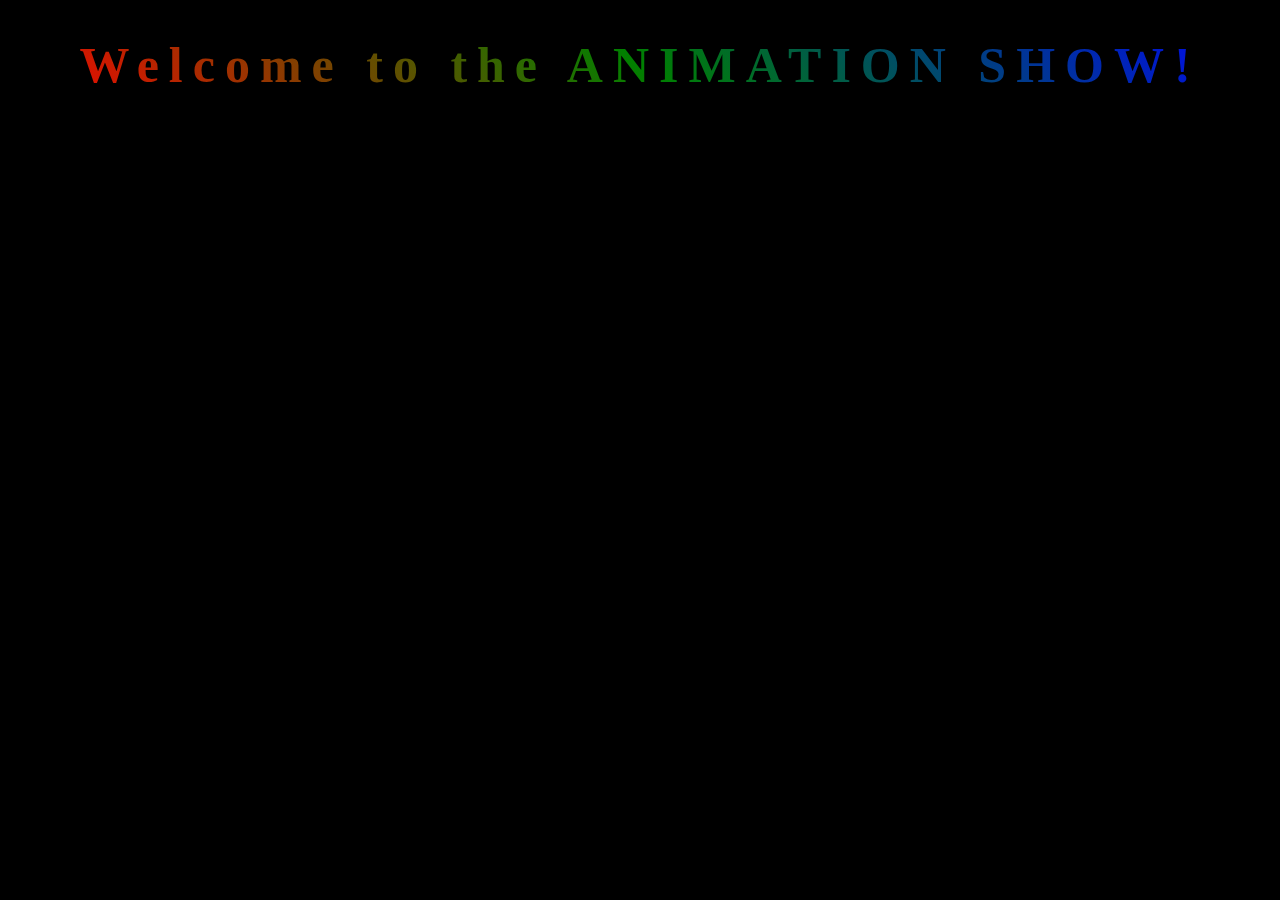
<file: index.html>
<!DOCTYPE html>
<html lang="en">

<head>
	<meta charset="UTF-8">
	<title>Animation Show</title>
	<link rel="stylesheet" href="css/style.css">
	<script src="js/jquery.min.js"></script>
	<script src="js/script.js"></script>
</head>

<body>
	<br><br>
	<h1 class="title">Welcome to the ANIMATION SHOW!</h1>
	<div class="left" onclick="left();">
		<br><br>
		<br><h1>Math</h1><br>
		<h1>&</h1><br><br>
		<h1>Cardioid</h1>
	</div>
	<div class="middle" onclick="middle();">
		<br><br>
		<br><h1>DNA</h1><br>
		<h1>&</h1><br><br>
		<h1>Gene</h1>
	</div>
	<div class="right" onclick="right();">
		<br><br><br><br><br><br><br>
		<h1>Ball</h1>
	</div>
</body>

</html>
</file>
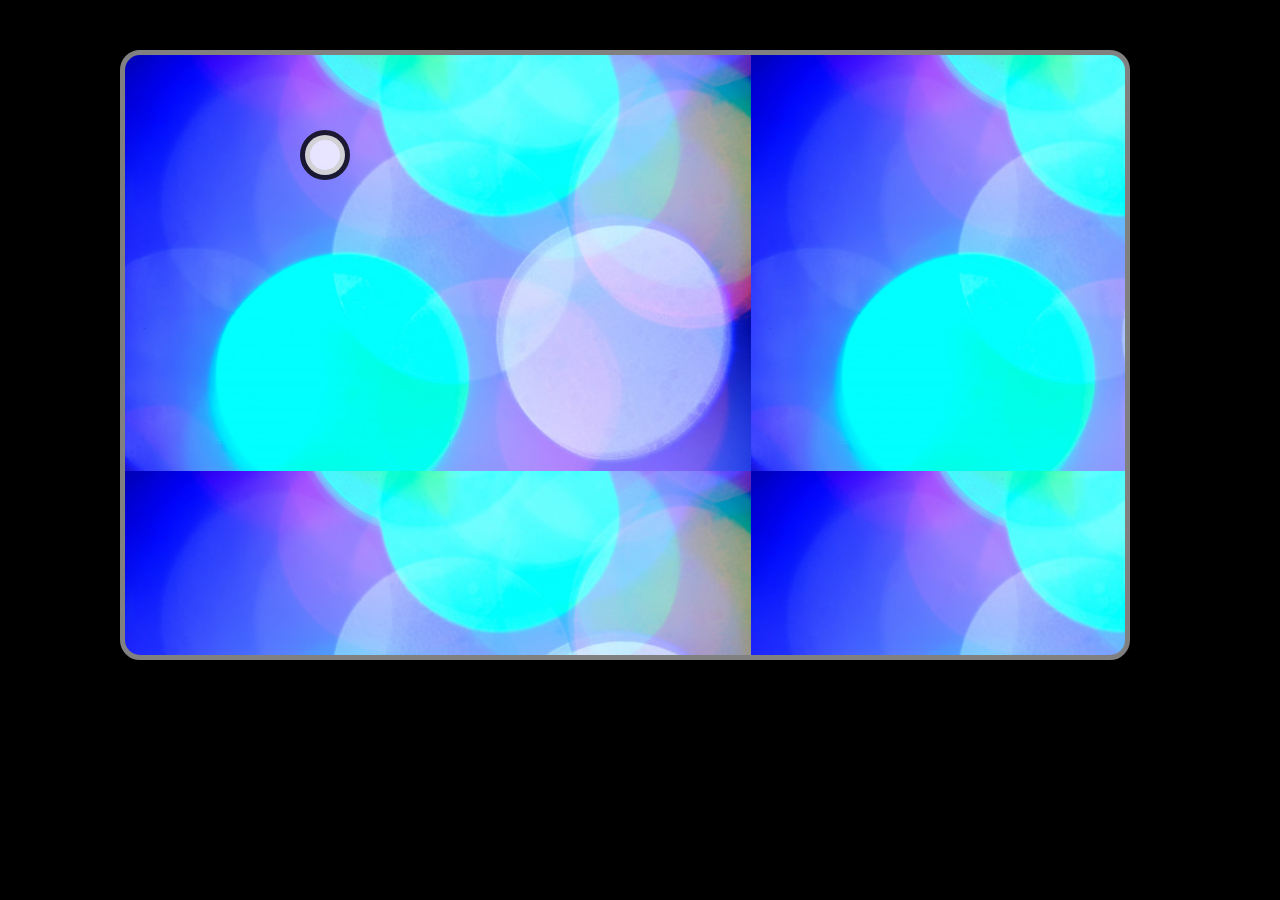
<file: html/ball.html>
<!DOCTYPE html>
<html lang="en">

<head>
	<meta charset="UTF-8">
	<title>Ball</title>
	<link rel="stylesheet" href="../css/ball.css">
	<script src="../js/ball.js"></script>
</head>

<body>
	<canvas id="canvas"></canvas>
</body>

</html>
</file>
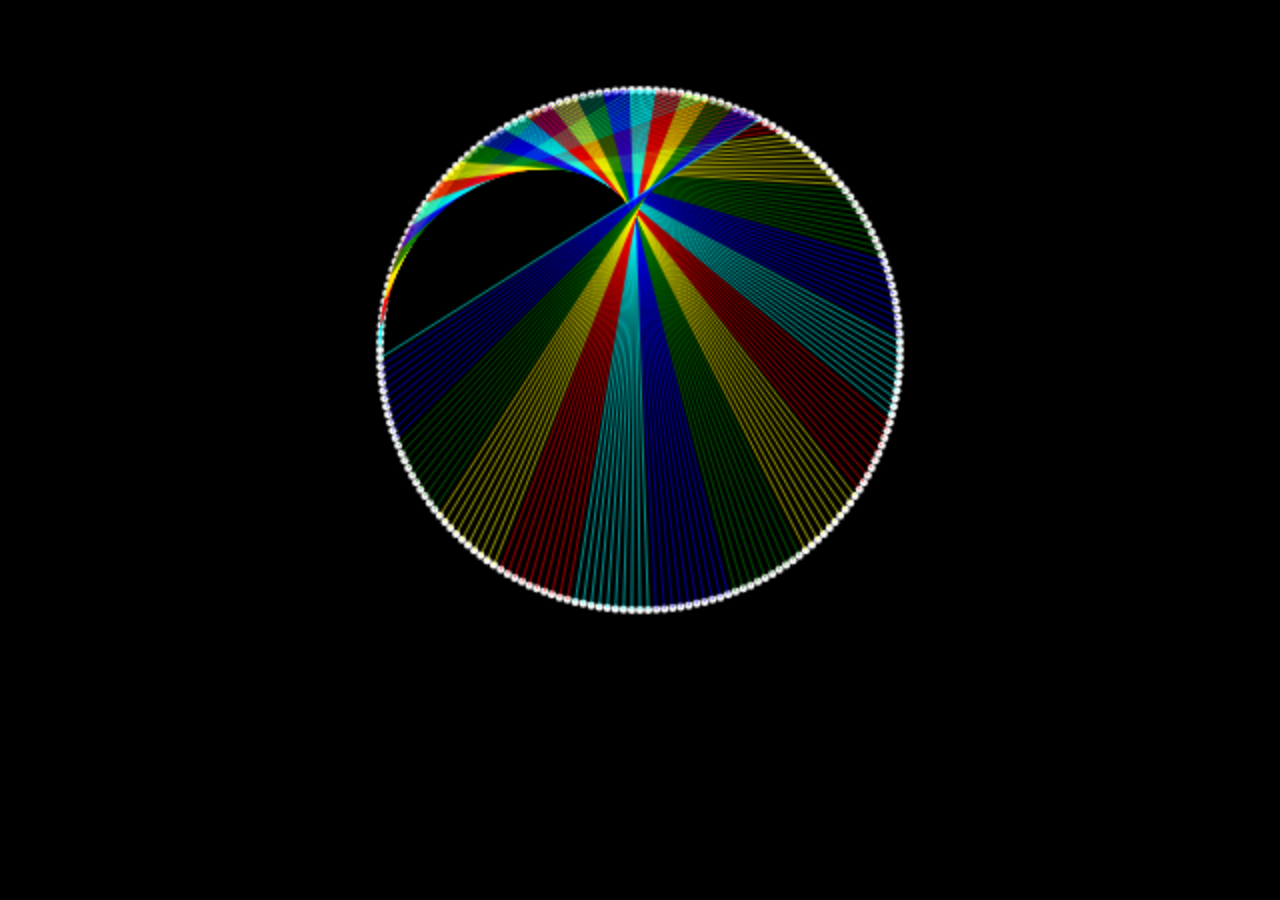
<file: html/cardioid.html>
<!DOCTYPE html>
<html lang="en">

<head>
	<meta charset="UTF-8">
	<title>Cardioid</title>
	<link rel="stylesheet" href="../css/cardioid.css">
	<script src="../js/cardioid.js"></script>
</head>

<body>
</body>

</html>
</file>
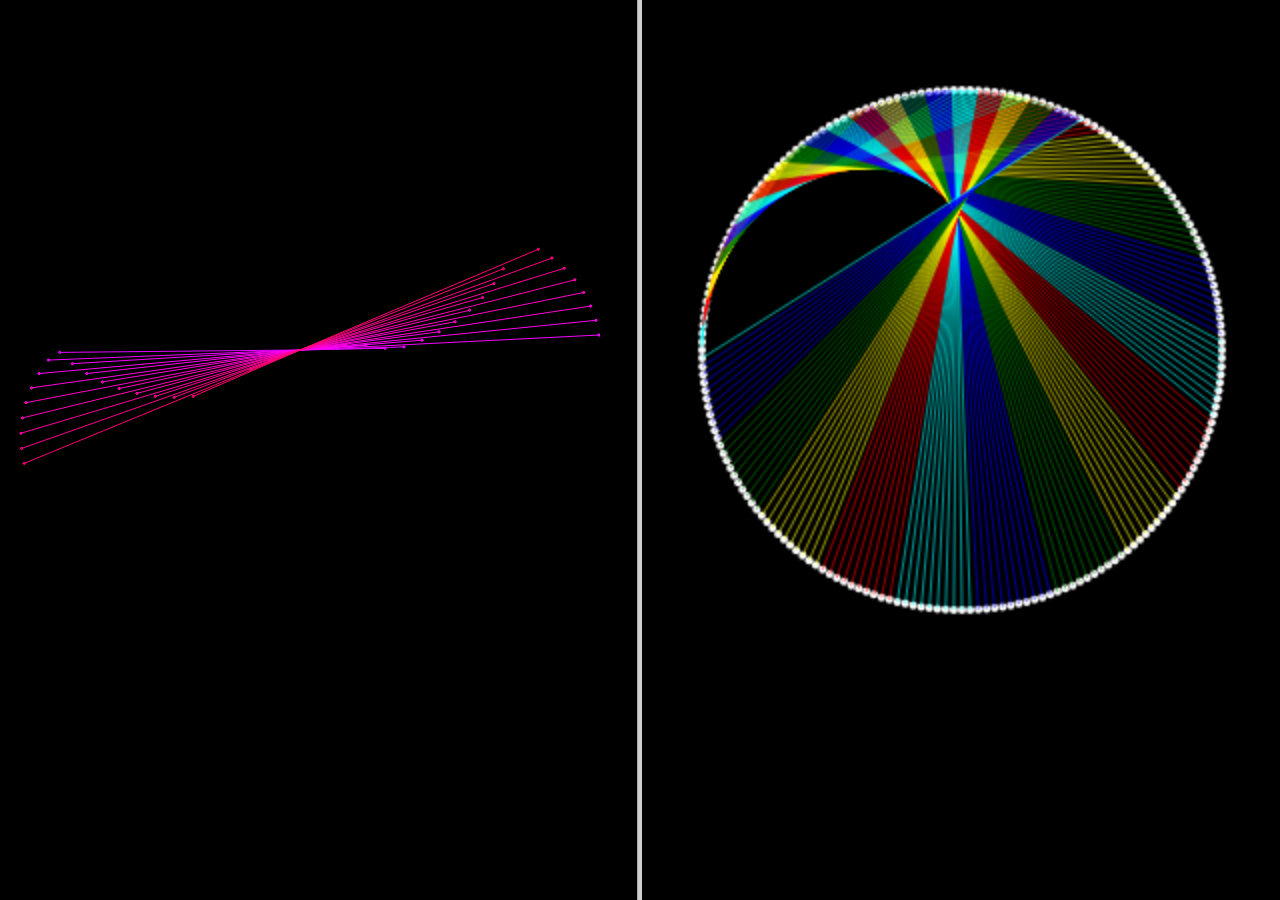
<file: html/first.html>
<!DOCTYPE html>
<html lang="en">

<head>
	<meta charset="UTF-8">
	<title>First</title>
	<script src="../js/first.js"></script>
</head>
<frameset cols="50%, 50%">
	<frame src="math.html" name="left"></frame>
	<frame src="cardioid.html" name="right"></frame>
</frameset>

</html>
</file>
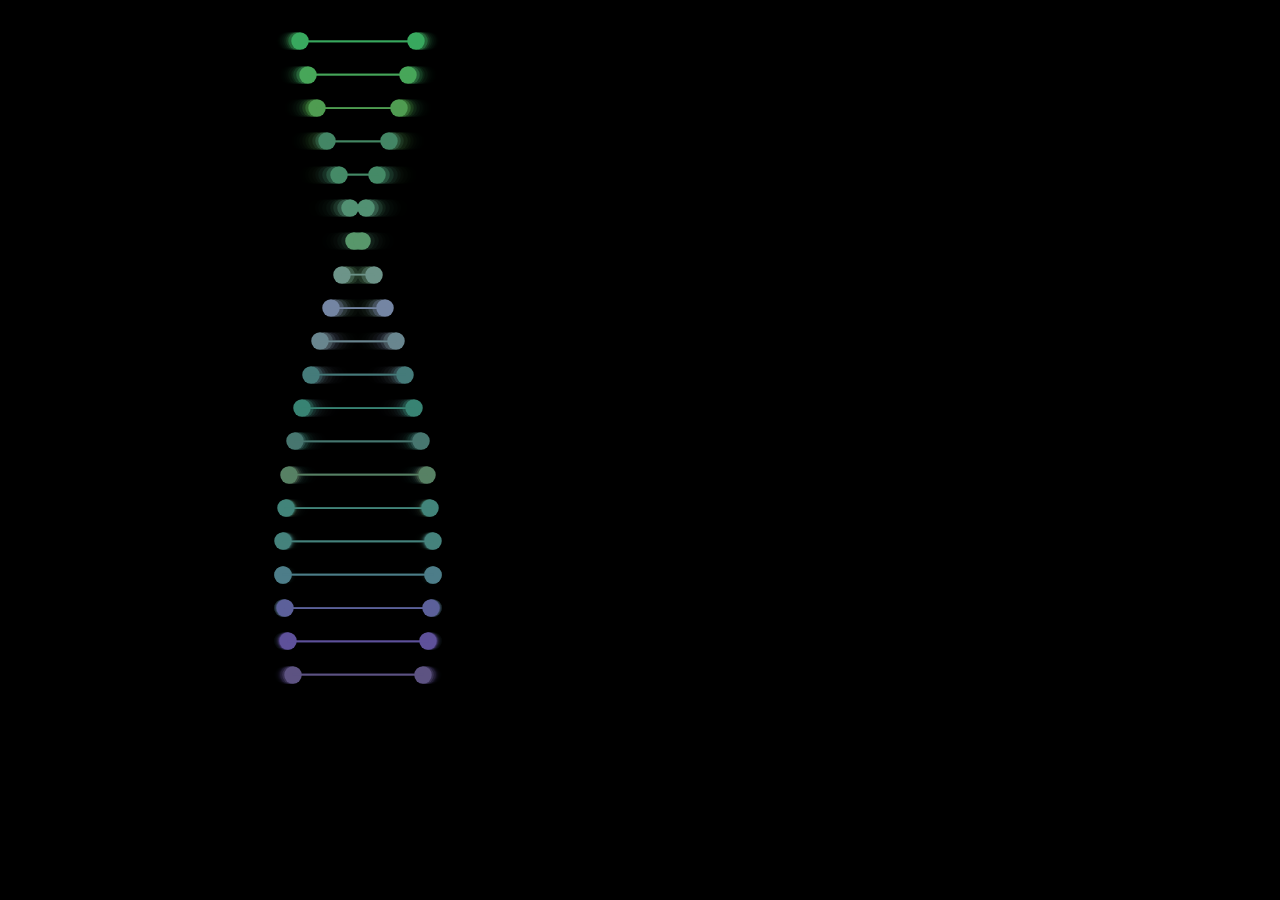
<file: html/gene.html>
<!DOCTYPE html>
<html>

<head>
	<meta charset="UTF-8">
	<title>Gene</title>
	<link rel="stylesheet" href="../css/gene.css">
	<script src="../js/p5.min.js"></script>
	<script src="../js/p5.dom.min.js"></script>
	<script src="../js/gene.js"></script>
</head>

<body>
	<div id="cnv">
	</div>
	<div id="buttons">
	</div>
	<div id="sliders">
	</div>
</body>

</html>
</file>
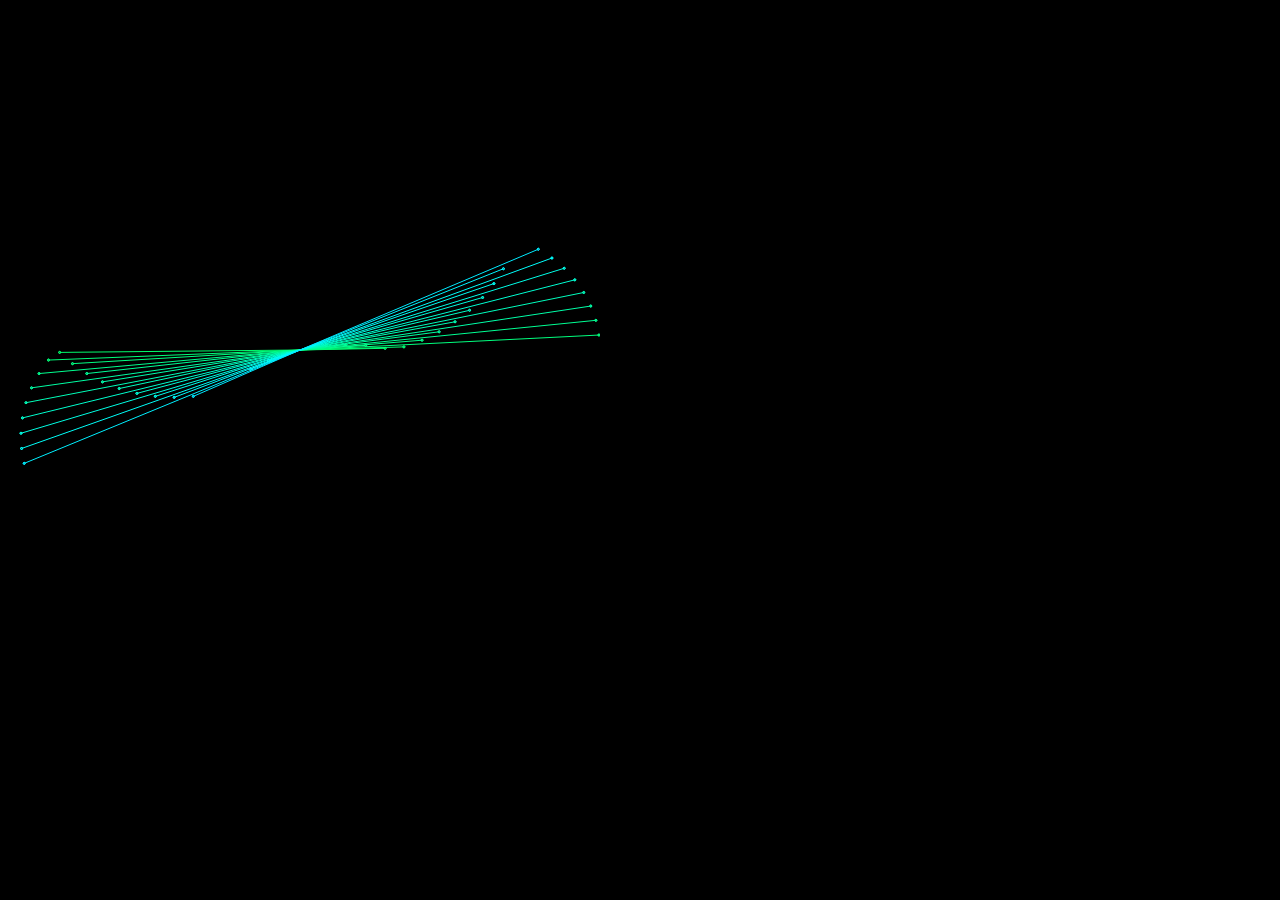
<file: html/math.html>
<!DOCTYPE html>
<html lang="en">

<head>
	<meta charset="UTF-8">
	<title>Math</title>
	<link rel="stylesheet" href="../css/math.css">
</head>

<body>
	<canvas style="background-color: black;"></canvas>
	<script src="../js/math.js"></script>
</body>

</html>
</file>
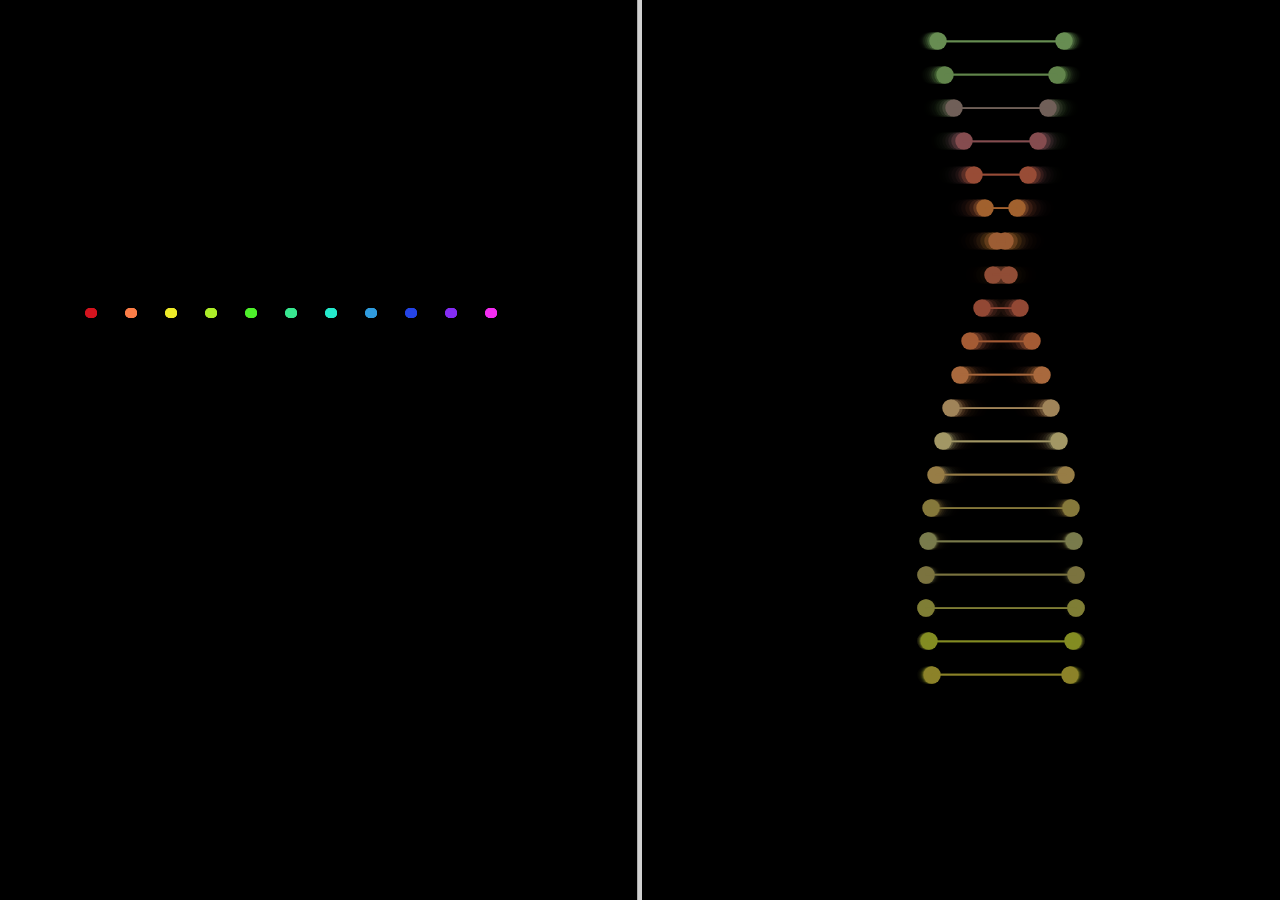
<file: html/second.html>
<!DOCTYPE html>
<html lang="en">

<head>
	<meta charset="UTF-8">
	<title>Second</title>
	<script src="../js/second.js"></script>
</head>
<frameset cols="50%, 50%">
	<frame src="dna.html" name="left"></frame>
	<frame src="gene.html" name="right"></frame>
</frameset>

</html>
</file>
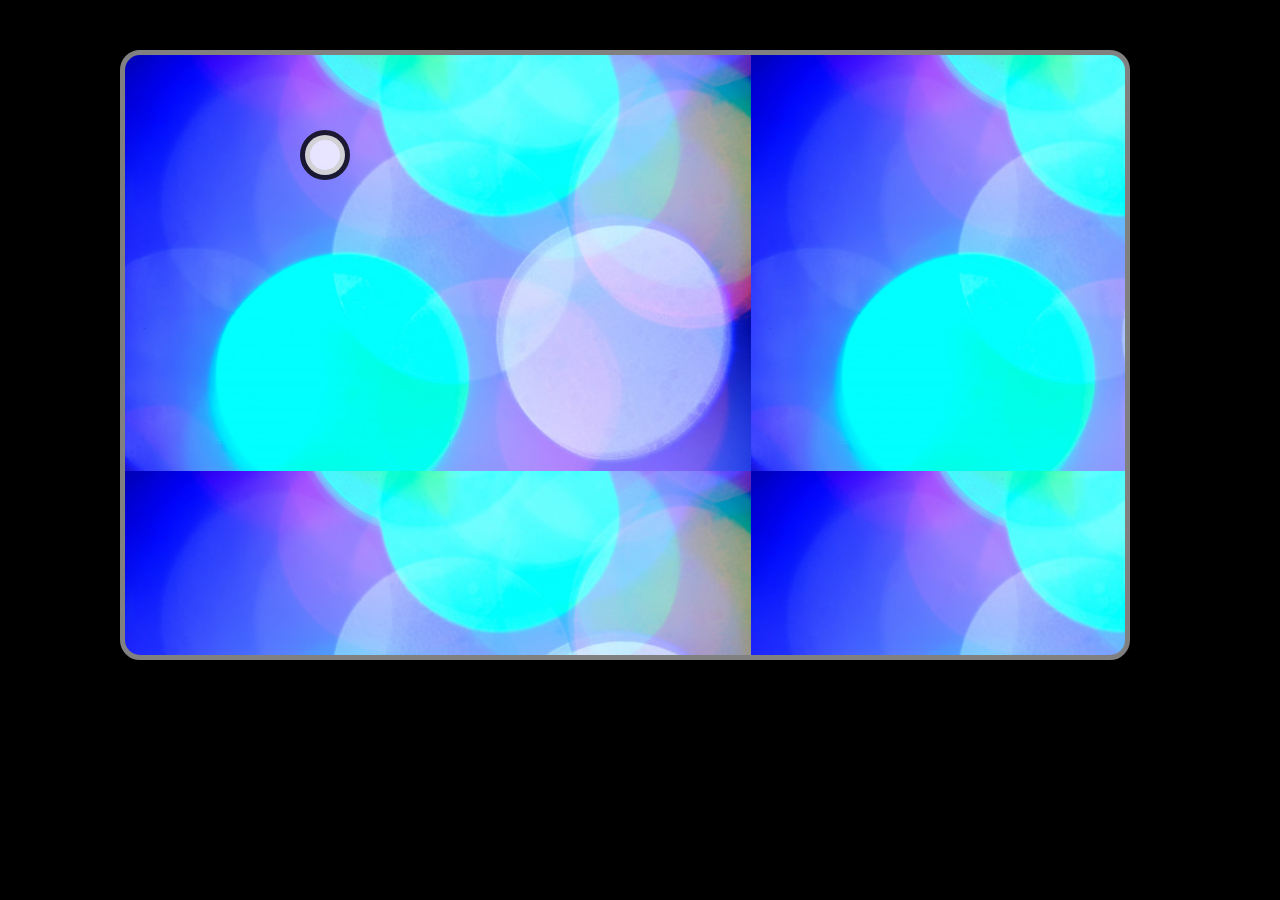
<file: html/third.html>
<!DOCTYPE html>
<html lang="en">

<head>
	<meta charset="UTF-8">
	<title>Third</title>
	<script src="../js/third.js"></script>
</head>
<frameset>
	<frame src="ball.html" name="main"></frame>
</frameset>

</html>
</file>
<file: css/style.css>
* {
	margin: 0;
	padding: 0;
}

body {
	background-color: black;
}

div {
	background-color: white;
	height: 400px;
	width: 300px;
	border-radius: 10px;
	border: 1px #aaa solid;
	opacity: 0;
}

.left {
	position: absolute;
	top: 200px;
	left: 80px;
	background-color: red;
	box-shadow: 30px 30px 15px #800;
}

.middle {
	margin: 100px auto;
	background-color: green;
	box-shadow: 30px 30px 15px #050;
}

.right {
	position: absolute;
	top: 200px;
	right: 80px;
	background-color: blue;
	box-shadow: 30px 30px 15px #008;
}

h1 {
	text-align: center;
	font-weight: bolder;
	font-size: 50px;
	letter-spacing: 10px;
	color: white;
	background: -webkit-gradient(linear, left bottom, left top, from(white), color-stop(grey), to(white));
	background: linear-gradient(0deg, white, grey, white);
	-webkit-background-clip: text;
	color: transparent;
}

.title {
	background: linear-gradient(45deg, red, green, blue);
	-webkit-background-clip: text;
	color: transparent;
}
</file>
<file: css/ball.css>
body {
	background-color: black;
	margin: 0;
}
canvas {
	margin: 50px 120px;
	background-color: white;
	background-image: url("../img/ball.jpg");
	border: 5px solid grey;
	border-radius: 20px;
}
</file>
<file: css/cardioid.css>
body {
    margin: 0;
    padding: 0;
    background-color: black;
}

canvas {
    position: absolute;
    top: 0;
    left: 0;
    bottom: 0;
    right: 0;
    margin: 50px auto;
    background-color: black;
    width: 100%;
    max-width: 600px;
}
</file>
<file: css/gene.css>
body {
	background-color: black;
	color: white;
}

#cnv {
	margin: 0 200px;
}
</file>
<file: css/math.css>
body {
    margin: 0;
    padding: 0;
    background-color: black;
}

canvas {
	margin: 50px auto;
}
</file>
